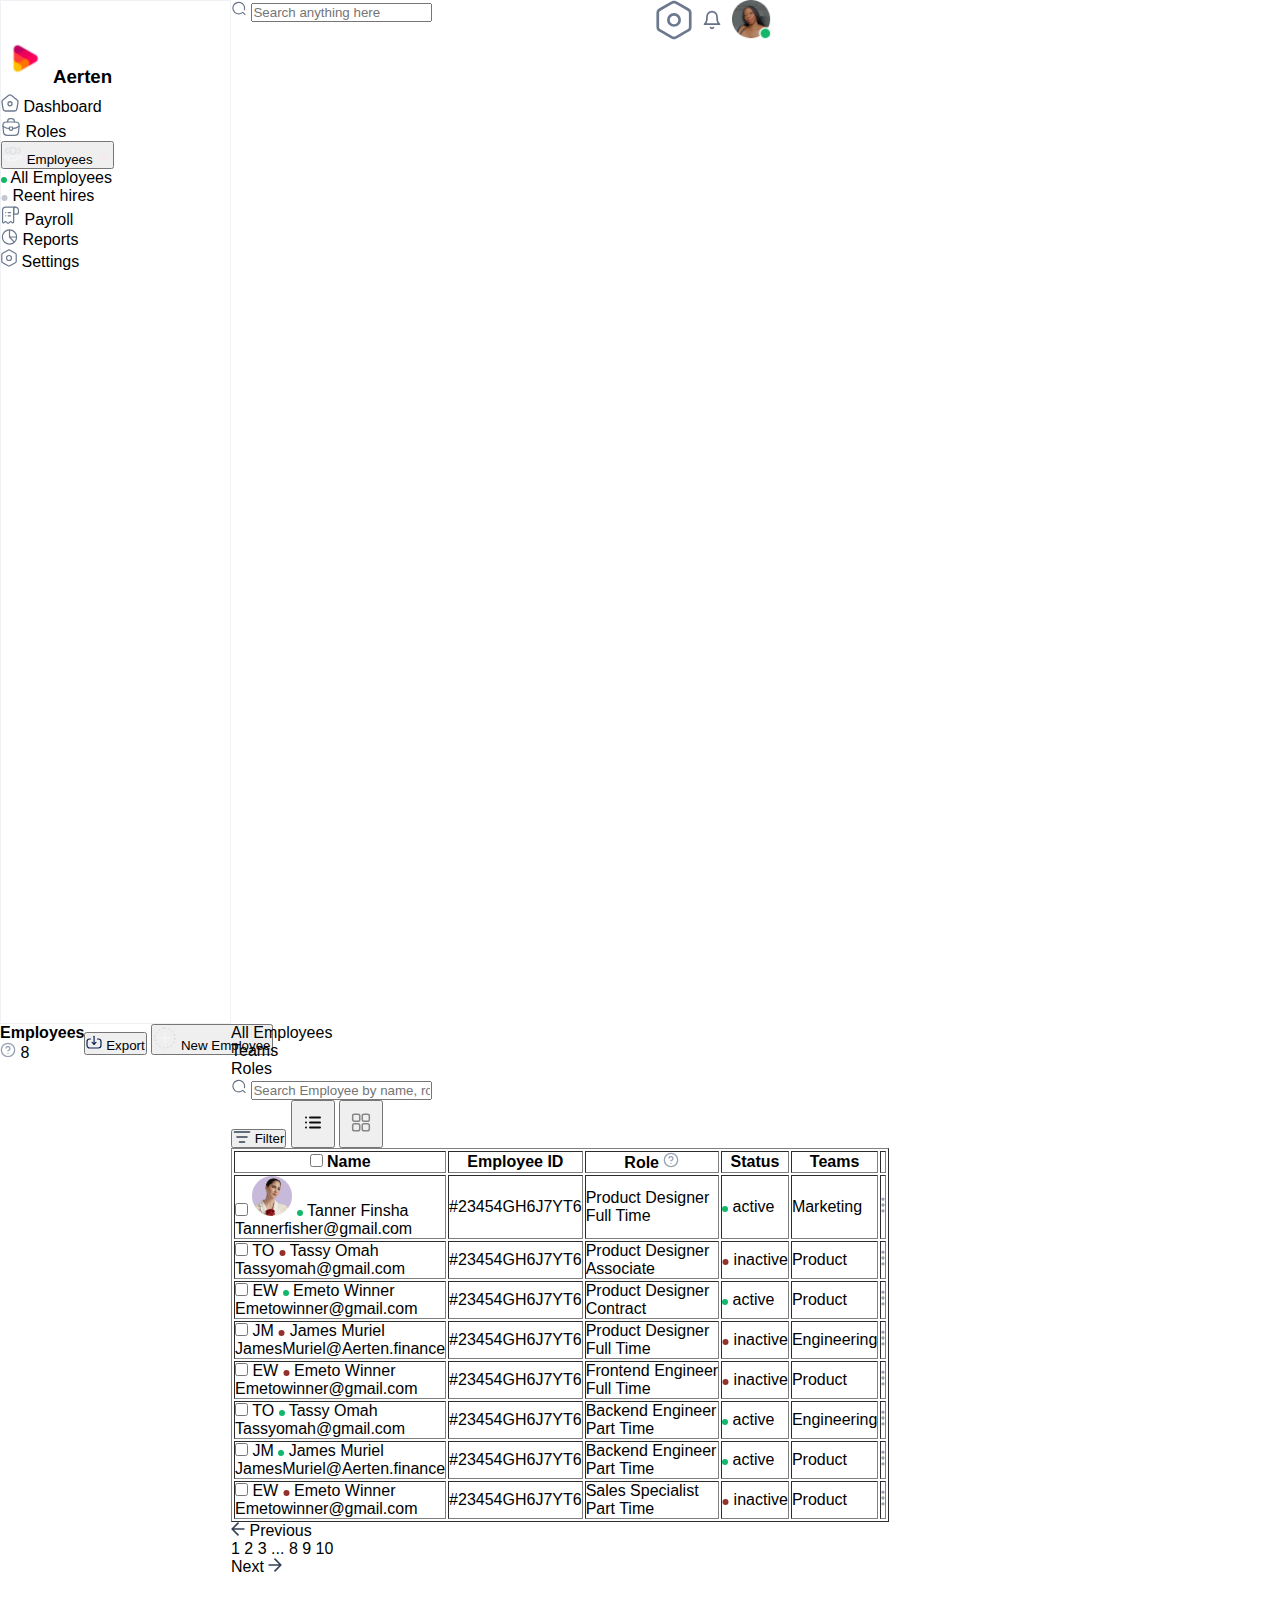
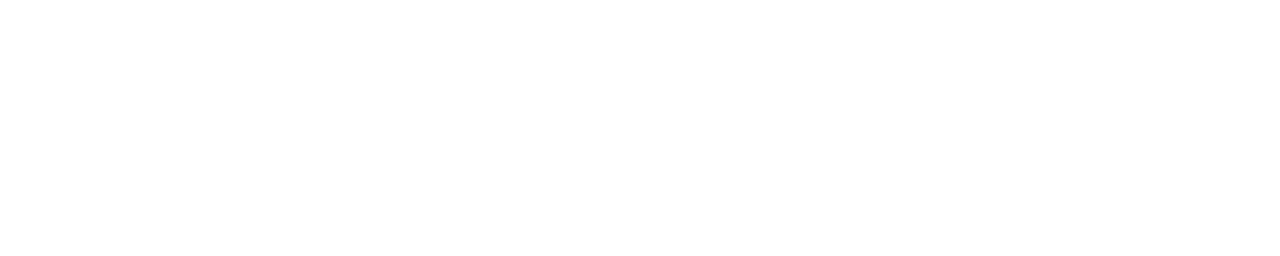
<file: index.html>
<!DOCTYPE html>
<html lang="en">
  <head>
    <meta charset="UTF-8" />
    <meta name="viewport" content="width=device-width, initial-scale=1.0" />
    <link href="https://fonts.cdnfonts.com/css/avenir" rel="stylesheet" />
    <link rel="preconnect" href="https://fonts.googleapis.com" />
    <link rel="preconnect" href="https://fonts.gstatic.com" crossorigin />
    <link
      href="https://fonts.googleapis.com/css2?family=Inter:ital,opsz,wght@0,14..32,100..900;1,14..32,100..900&family=Space+Grotesk:wght@300..700&display=swap"
      rel="stylesheet"
    />
    <link rel="stylesheet" href="./styles/styles.css" />
    <script src="./scripts/index.js" defer></script>
    <link rel="icon" href="./icons/logo.svg" type="image/x-icon" />
    <title>Aerten | Employees</title>
  </head>
  <body>
    <aside class="sidebar">
      <div class="logo">
        <img src="./icons/logo.svg" alt="Brand Logo" />
        <h3>Aerten</h3>
      </div>
      <div class="home">
        <img src="./icons/home.svg" alt="Home Icon" />
        <span>Dashboard</span>
      </div>
      <div class="roles">
        <img src="./icons/roles.svg" alt="Roles Icon" />
        <span>Roles</span>
      </div>
      <div class="employees">
        <button>
          <img src="./icons/users.svg" alt="Users Icons" />
          <span>Employees</span>
          <img src="./icons/arrow-down.svg" alt="Down Arrow" />
        </button>
        <div class="sub-menu">
          <div class="all">
            <img src="./icons/dot-active.svg" alt="all active employees icon" />
            <span>All Employees</span>
          </div>
          <div class="new">
            <img src="./icons/dot-gray.svg" alt="new employee icon" />
            <span>Reent hires</span>
          </div>
        </div>
      </div>
      <div class="payroll">
        <img src="./icons/payroll.svg" alt="Payroll Icon" />
        <span>Payroll</span>
      </div>
      <div class="reports">
        <img src="./icons/repots.svg" alt="Reports Icon" />
        <span>Reports</span>
      </div>
      <div class="settings">
        <img src="./icons/settings.svg" alt="Settings Icon" />
        <span>Settings</span>
      </div>
    </aside>
    <div class="searchbar">
      <div class="search-input">
        <img src="./icons/search.svg" alt="Search Icon" />
        <input type="text" placeholder="Search anything here" />
      </div>
      <div class="search-icons">
        <img src="./icons/settings.svg" alt="Settings Icon" />
        <img src="./icons/notify.svg" alt="Notification Icon" />
        <img src="./images/signed_user.png" alt="User Icon" />
      </div>
    </div>
    <div class="card-header">
      <div class="card-item-left">
        <h4>Employees</h4>
        <img src="./icons/question.svg" alt="Question Icon" />
        <span id="employee-count-output"></span>
      </div>
      <div class="card-item-right">
        <button>
          <img src="./icons/export.svg" alt="Export Icon" />
          <span>Export</span>
        </button>
        <button>
          <img src="./icons/new-icon.svg" alt="New Employee Icon" />
          <span>New Employee</span>
        </button>
      </div>
    </div>
    <main>
      <div class="tabs">
        <div class="tab-item active">
          <span>All Employees</span>
        </div>
        <div class="tab-item">
          <span>Teams</span>
        </div>
        <div class="tab-item">
          <span>Roles</span>
        </div>
      </div>
      <div class="search-and-filter">
        <div class="search">
          <img src="./icons/search.svg" alt="Search Icon" />
          <input
            type="text"
            id="search-input"
            oninput="searchEmployees()"
            placeholder="Search Employee by name, role, ID or any related keywords"
          />
        </div>
        <div class="filter">
          <button>
            <img src="./icons/filter-icon.svg" alt="Filter Icon" />
            <span>Filter</span>
          </button>
          <button>
            <img src="./icons/more-icon-2.svg" alt="Filter Icon" />
          </button>
          <button>
            <img src="./icons/grid-filter.svg" alt="Grid Filter Icon" />
          </button>
        </div>
      </div>

      <!-- Employees Data Table -->
      <table border="1">
        <thead>
          <tr>
            <th><input type="checkbox" /> Name</th>
            <th>Employee ID</th>
            <th>
              <span>Role</span>
              <img src="./icons/question.svg" alt="Question Icon" />
            </th>
            <th>Status</th>
            <th>Teams</th>
            <th></th>
          </tr>
        </thead>
        <tbody id="employee-table-body">
          <!-- table data will be inputed here -->
        </tbody>
      </table>
      <footer>
        <div class="previous">
          <img src="./icons/previous.svg" alt="Previous Icon" />
          <span>Previous</span>
        </div>
        <div class="page-number">
          <span>1</span>
          <span>2</span>
          <span>3</span>
          <span>...</span>
          <span>8</span>
          <span>9</span>
          <span>10</span>
        </div>
        <div class="next">
          <span>Next</span>
          <img src="./icons/next-arrow.svg" alt="Next Icon" />
        </div>
      </footer>
    </main>
  </body>
</html>
</file>
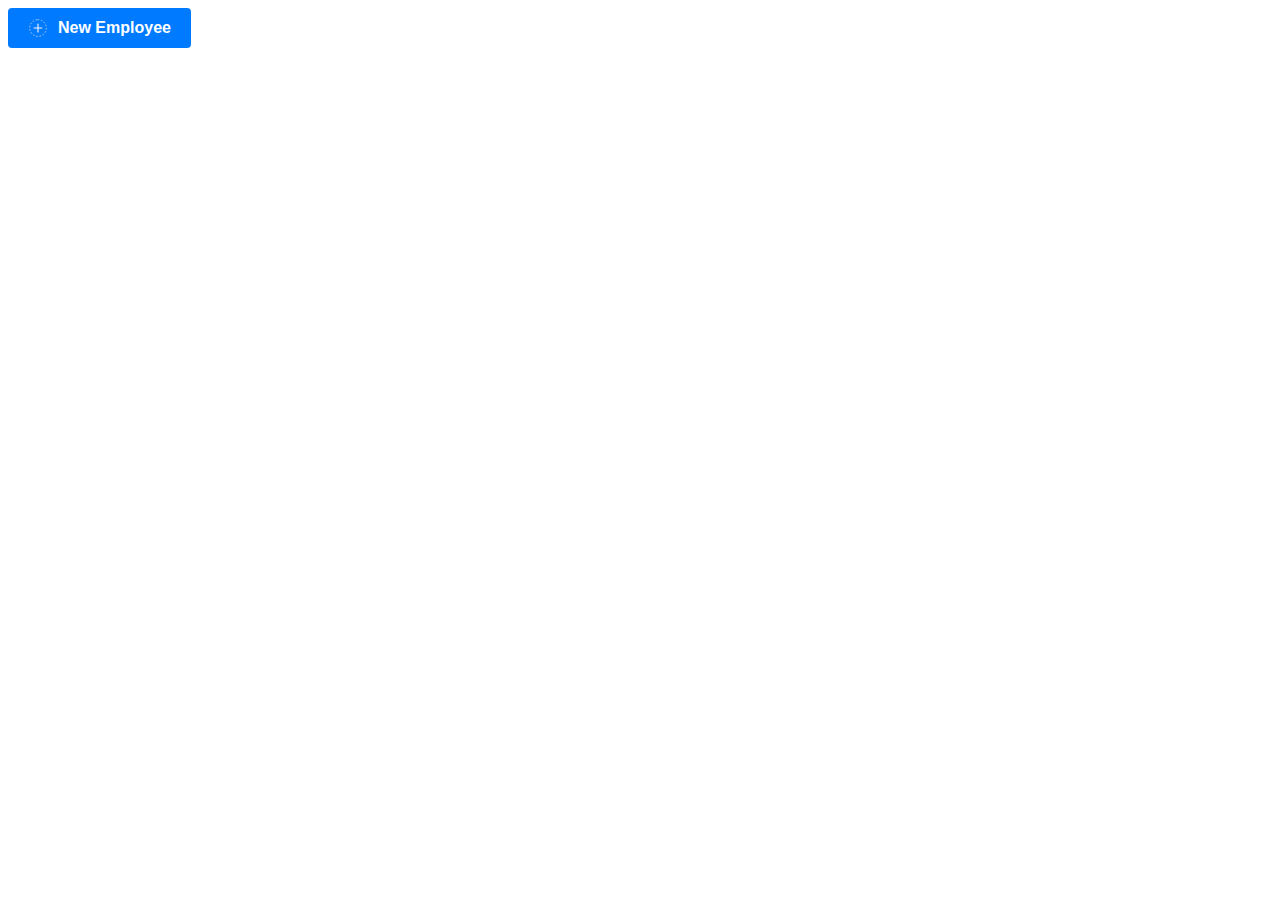
<file: trypopover.html>
<!DOCTYPE html>
<html lang="en">
<head>
  <meta charset="UTF-8">
  <meta name="viewport" content="width=device-width, initial-scale=1.0">
  <title>Popover Form Example</title>
  <style>
    /* Popover Form Styles */
    .popover-form {
      display: none; /* Hidden by default */
      position: fixed;
      top: 50%;
      left: 50%;
      transform: translate(-50%, -50%);
      width: 300px;
      padding: 20px;
      background-color: white;
      box-shadow: 0px 0px 15px rgba(0, 0, 0, 0.5);
      z-index: 1000;
      border-radius: 8px;
    }

    .popover-content {
      position: relative;
    }

    .close-btn {
      position: absolute;
      top: 5px;
      right: 10px;
      font-size: 18px;
      cursor: pointer;
    }

    /* Button Styles (Optional) */
    #newEmployeeButton {
      padding: 10px 20px;
      font-size: 16px;
      background-color: #007bff;
      color: white;
      border: none;
      border-radius: 4px;
      cursor: pointer;
      display: flex;
      align-items: center;
      gap: 10px;
    }

    #newEmployeeButton img {
      width: 20px;
      height: 20px;
    }

    #newEmployeeButton span {
      font-weight: bold;
    }
  </style>
</head>
<body>

  <!-- Button to trigger the popover -->
  <button id="newEmployeeButton">
    <img src="./icons/new-icon.svg" alt="New Employee Icon" />
    <span>New Employee</span>
  </button>

  <!-- Popover Form -->
  <div id="popoverForm" class="popover-form">
    <div class="popover-content">
      <span class="close-btn">&times;</span>
      <h3>New Employee Form</h3>
      <form>
        <label for="employeeName">Name:</label>
        <input type="text" id="employeeName" name="employeeName" required>
        
        <label for="employeeRole">Role:</label>
        <input type="text" id="employeeRole" name="employeeRole" required>
        
        <!-- Add other form fields as needed -->
        
        <button type="submit">Submit</button>
      </form>
    </div>
  </div>

  <script>
    // Get the elements
    const newEmployeeButton = document.getElementById('newEmployeeButton');
    const popoverForm = document.getElementById('popoverForm');
    const closeBtn = document.querySelector('.close-btn');

    // Show the popover form when the button is clicked
    newEmployeeButton.addEventListener('click', function() {
      popoverForm.style.display = 'block';
    });

    // Hide the popover form when the close button is clicked
    closeBtn.addEventListener('click', function() {
      popoverForm.style.display = 'none';
    });

    // Optional: Hide the popover form if the user clicks outside of it
    window.addEventListener('click', function(event) {
      if (event.target == popoverForm) {
        popoverForm.style.display = 'none';
      }
    });
  </script>

</body>
</html>
</file>
<file: styles/styles.css>
/* Universal Selector to reset default settings on the pages */
* {
  margin: 0px;
  padding: 0px;
  box-sizing: border-box;
  /* border: 1px solid red; */
}

/* body styles */
body {
  display: grid;
  grid-template-columns: 231px 1209px;
  height: 100%;
  width: 100%;
  font-family: "Poppins", sans-serif;
  background: #ffffff;
}

/* sidebar section */
.sidebar {
  width: 231px;
  height: 1024px;
  padding: 32px 0px 0px 0px;
  background: #ffffff;
  border: 1px solid #eff1f4;
  margin-top: 0px;
}

/* logo section */
.logo {
  /* margin-bottom: 32px; */
  max-width: 190px;
  height: auto;
  /* padding: 12px 29px 12px 0px; */
  border-radius: 4px 0px 0px 0px;
}

/* logo image */
.logo img {
  width: 47.5px;
  height: 49.99px;
}

/* logo text */
.logo h3 {
  display: inline-block;
  width: 71px;
  height: 28px;
}

/* main section styling */
main {
  width: 1107px;
  height: 832px;
  top: 192px;
  left: 282px;
}
/* 
/* Media Query for screens larger than 1440px */
/* @media (min-width: 1440px) {
  main {
    max-width: 1440px;
    min-height: 1024px;
  }
} */

/* Media Query for screens smaller than 768px */
/* @media (max-width: 768px) {
  main {
    flex-direction: column;
  }
} */

/* Popover form sections */
/* Popover Form Styles */
.popover-form {
  display: none; /* Hidden by default */
  position: fixed;
  top: 50%;
  left: 50%;
  transform: translate(-50%, -50%);
  width: 300px;
  padding: 20px;
  background-color: white;
  box-shadow: 0px 0px 15px rgba(0, 0, 0, 0.5);
  z-index: 1000;
  border-radius: 8px;
}

/* .popover-content {
  position: relative;
} */

/* .close-btn {
  position: absolute;
  top: 5px;
  right: 10px;
  font-size: 18px;
  cursor: pointer;
} */

/* end of popover form styles */
.searchbar {
  display: flex;
  flex-direction: row;
  width: 1209px;
  height: 86px;
}

.searchbar .search-input {
  width: 425px;
  height: 46px;
  /* padding: 12px 38px 12px 15px;
  border-radius: 10px 0px 0px 0px; */
}

.search-icons {
  display: flex;
  flex-direction: row;
  width: 140px;
  height: 40px;
}

.card-header {
  display: flex;
  flex-direction: row;
  flex-wrap: nowrap;
  width: 1209px;
  height: 86px;
}
</file>
